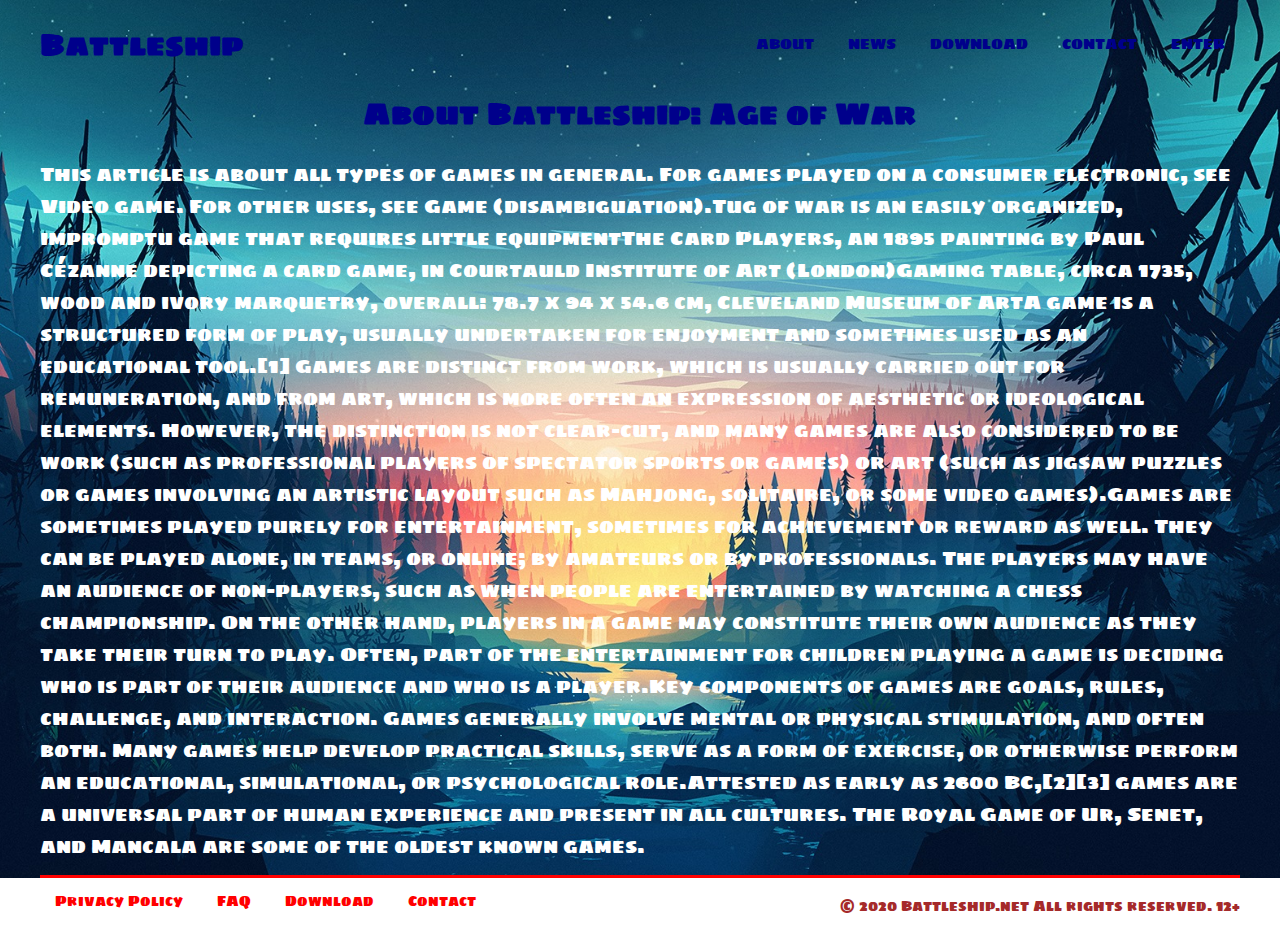
<file: index.html>
﻿<!DOCTYPE html>
<html5>
<head>
    <meta charset="UTF-8">
    <link rel="stylesheet" href="style.css">
    <link href="https://fonts.googleapis.com/css?family=Molle:400i|Montserrat|Sigmar+One&display=swap" rel="stylesheet">
    <title>Battleship: Age of War</title>
</head>
<body>
    <header class="header">
        <div class="container">
            <div class="header__inner">
                <div class="header__logo"> <a class="header__logo"href="https://battleshipaow.github.io/menu/">Battleship</a></div>
                
                <nav class="nav">
                    <a class="nav__link" href="https://battleshipaow.github.io/about1/">About</a>
                    <a class="nav__link" href="https://battleshipaow.github.io/news1/#">News</a>
                    <a class="nav__link" href="https://battleshipaow.github.io/download1/">Download</a>
                    <a class="nav__link" href="https://battleshipaow.github.io/contact/">Contact</a>
                    <a class="nav__link" href="https://battleshipaow.github.io/enter/">Enter</a>
                </nav>
            </div>
            <h1 class="text__nav"> About Battleship: Age of War
        </h1>
        <p class="text__nav1">
            This article is about all types of games in general. For games played on a consumer electronic, see Video game. For other uses, see Game (disambiguation).Tug of war is an easily organized, impromptu game that requires little equipmentThe Card Players, an 1895 painting by Paul Cézanne depicting a card game, in Courtauld Institute of Art (London)Gaming table, circa 1735, wood and ivory marquetry, overall: 78.7 x 94 x 54.6 cm, Cleveland Museum of ArtA game is a structured form of play, usually undertaken for enjoyment and sometimes used as an educational tool.[1] Games are distinct from work, which is usually carried out for remuneration, and from art, which is more often an expression of aesthetic or ideological elements. However, the distinction is not clear-cut, and many games are also considered to be work (such as professional players of spectator sports or games) or art (such as jigsaw puzzles or games involving an artistic layout such as Mahjong, solitaire, or some video games).Games are sometimes played purely for entertainment, sometimes for achievement or reward as well. They can be played alone, in teams, or online; by amateurs or by professionals. The players may have an audience of non-players, such as when people are entertained by watching a chess championship. On the other hand, players in a game may constitute their own audience as they take their turn to play. Often, part of the entertainment for children playing a game is deciding who is part of their audience and who is a player.Key components of games are goals, rules, challenge, and interaction. Games generally involve mental or physical stimulation, and often both. Many games help develop practical skills, serve as a form of exercise, or otherwise perform an educational, simulational, or psychological role.Attested as early as 2600 BC,[2][3] games are a universal part of human experience and present in all cultures. The Royal Game of Ur, Senet, and Mancala are some of the oldest known games.
        </p>
        </div>
    </header>
<div class="container">
<div class="title">
        <nav class="title__logo">
                    <a class="title__menu" href="https://battleshipaow.github.io/about1/">Privacy Policy</a>
                    <a class="title__menu" href="https://battleshipaow.github.io/about1/">FAQ</a>
                    <a class="title__menu" href="https://battleshipaow.github.io/download1/">Download</a>
                    <a class="title__menu" href="https://battleshipaow.github.io/contact/">Contact</a> 
            <p class="title__text">© 2020 Battleship.net All rights reserved. 12+</p>
            
        </nav>
        </div>
</div>
</body>
</html5>
</file>
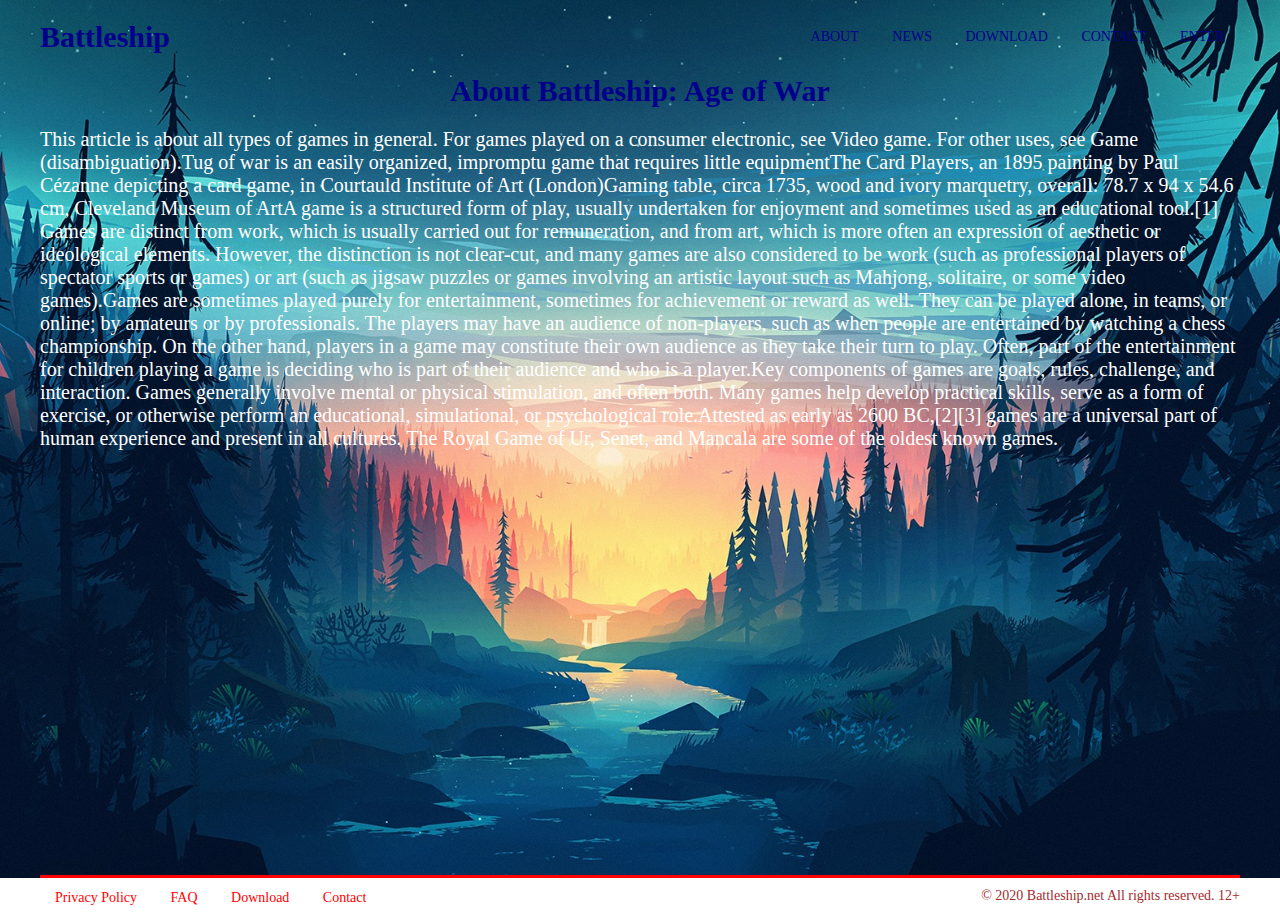
<file: about.html>
﻿<!DOCTYPE html>
<html5>
<head>
    <meta charset="UTF-8">
    <link rel="stylesheet" href="style.css">
    <link href="https://fonts.googleapis.com/css?family=Montserrat&display=swap&subset=cyrillic" rel="stylesheet">
    <title>Battleship: Age of War</title>
</head>
<body>
    <header class="header">
        <div class="container">
            <div class="header__inner">
                <div class="header__logo"> <a class="header__logo"href="https://battleshipaow.github.io/1/">Battleship</a></div>
                
                <nav class="nav">
                    <a class="nav__link" href="https://battleshipaow.github.io/a/">About</a>
                    <a class="nav__link" href="https://battleshipaow.github.io/n/">News</a>
                    <a class="nav__link" href="https://battleshipaow.github.io/d/">Download</a>
                    <a class="nav__link" href="https://battleshipaow.github.io/c/">Contact</a>
                    <a class="nav__link" href="https://battleshipaow.github.io/e/">Enter</a>
                </nav>
            </div>
            <h1 class="text__nav"> About Battleship: Age of War
        </h1>
        <p class="text__nav1">
            This article is about all types of games in general. For games played on a consumer electronic, see Video game. For other uses, see Game (disambiguation).Tug of war is an easily organized, impromptu game that requires little equipmentThe Card Players, an 1895 painting by Paul Cézanne depicting a card game, in Courtauld Institute of Art (London)Gaming table, circa 1735, wood and ivory marquetry, overall: 78.7 x 94 x 54.6 cm, Cleveland Museum of ArtA game is a structured form of play, usually undertaken for enjoyment and sometimes used as an educational tool.[1] Games are distinct from work, which is usually carried out for remuneration, and from art, which is more often an expression of aesthetic or ideological elements. However, the distinction is not clear-cut, and many games are also considered to be work (such as professional players of spectator sports or games) or art (such as jigsaw puzzles or games involving an artistic layout such as Mahjong, solitaire, or some video games).Games are sometimes played purely for entertainment, sometimes for achievement or reward as well. They can be played alone, in teams, or online; by amateurs or by professionals. The players may have an audience of non-players, such as when people are entertained by watching a chess championship. On the other hand, players in a game may constitute their own audience as they take their turn to play. Often, part of the entertainment for children playing a game is deciding who is part of their audience and who is a player.Key components of games are goals, rules, challenge, and interaction. Games generally involve mental or physical stimulation, and often both. Many games help develop practical skills, serve as a form of exercise, or otherwise perform an educational, simulational, or psychological role.Attested as early as 2600 BC,[2][3] games are a universal part of human experience and present in all cultures. The Royal Game of Ur, Senet, and Mancala are some of the oldest known games.
        </p>
        </div>
    </header>
<div class="container">
<div class="title">
        <nav class="title__logo">
                    <a class="title__menu" href="https://battleshipaow.github.io/a/">Privacy Policy</a>
                    <a class="title__menu" href="https://battleshipaow.github.io/a/">FAQ</a>
                    <a class="title__menu" href="https://battleshipaow.github.io/d/">Download</a>
                    <a class="title__menu" href="https://battleshipaow.github.io/c/">Contact</a> 
            <p class="title__text">© 2020 Battleship.net All rights reserved. 12+</p>
            
        </nav>
        </div>
</div>
</body>
</html5>
</file>
<file: style.css>
body{
    margin: 0;
    font-family: 'Montserrat', sans-serif;
    font-family: 'Molle', cursive;
    font-family: 'Sigmar One', cursive;
    font-size: 15px;
    color: #333;
    background-image:url(images/gg2.jpg);
    background-position: center;
    background-repeat: no-repeat;
    background-size: cover;
}

*,
*: before,
*: after {
    box-sizing: border-box;
}
h1,h2,h3,h4,h5 {
    margin:0;
}
    
/* countainer */    
.container{
    width: 100%;
    max-width: 1200px;
    margin: 0 auto;
}

/* intro */
.intro{
    width: 100%;
    height: 100vh;
}

.intro__inner{
    width: 100%;
    max-width: 880px;
    margin: 0 auto;
    margin-top: 200px;
    
    text-align: center;
}
.intro__title{
    color: darkblue;
    font-size: 150px;
    font-weight: 900;
    text-transform: uppercase;
    text-align: center;
    line-height: 1;
}
.intro__sudtitle{
    font-size:152px;
    text-align: center;
    color: aqua;
    font-family: 'Montserrat', sans-serif;
    
    margin-bottom: 100px;
}
.intro__title:after{
    content: "";
    display: block;
    width: 780px;
    height: 3px;
    margin: 20px auto 0;
    background-color: red;
    
}

/* header */
.header{
    width: 100%;
    padding-top: 20px;
    position: absolute;
    top: 0;
    left: 0;
    right: 0;
    z-index: 1000;
}
.header__inner{
    display: flex;
    justify-content: space-between;
    align-items: center;
}

.header__logo{
    font-size: 30px;
    font-weight: 700;
    color: darkblue;
    text-decoration: none;
}
/* nav */
.nav{
    font-size: 14px;
    text-transform: uppercase;    
}

/*nav__link*/
.nav__link{
    display: inline-block;
    vertical-align: top;
    margin: 0 15px;
    position: relative;
    
    color: darkblue;
    text-decoration: none;
    transition: color 0.2s linear;
}
.nav__link:after {
    content: "";
    display: block;
    width: 100%;
    height: 3px;
    
    background-color: aqua;
    opacity: 0;
    
    position: absolute;
    top: 100%;
    left: 0;
    z-index: 1;
    
    transition: opacity 0.2s linear;
}
.nav__link:hover {
    color: aqua;
    
}
.nav__link:hover:after{
    opacity: 1;
}

/* button */
.btn{
    display: inline-block;
    vertical-align: top;
    padding: 10px 45px;

    border: 3px solid darkblue;
    
    font-size: 14px;
    font-weight: 700;
    color: darkblue;
    text-transform:uppercase;
    text-decoration: none;
    
    transition: background 0.3s linear, color 0.3s linear;
}
.btn:hover{
    background-color: aqua;
    color: darkblue;
    
}
.text__nav{
    margin-top: 20px;
    text-align: center;
    color: darkblue;
    font-family: 'Sigmar One', cursive;
    
}
.text__nav1{
    text-align: left;
    color: white;
    font-size: 20px;
    font-family: 'Sigmar One';
}
.text__news{
    text-align: left;
    font-size: 15px;
    color: black;
}
.text__upd{
    text-align: left;
    font-size: 24px;
    color: black;
    margin-left: 10px;
}
.login{
    margin-left: 9.5%;
    background-color: cornflowerblue;
    width: 450px;
    height: 295px;
    padding: 20px;
    box-shadow: 2px 2px 5px red;
    
}
.group{
    margin: 10px;
    padding: 5px;
}
.enter1{
    padding-left: 10px;
}
.enter{
    margin-top: 10px;
    height: 50px;
    width: 350px;
    border-radius: 5px/5px;
    border: none;
    padding-left: 25px;
    font-size: 18px;
    box-shadow: 2px 2px 5px red;
}
.butlog{
    cursor: pointer;
    padding: 15px 45px;
    background: orange;
    font-size: 25px;
}
.enter:hover{
    background-color: azure;
}

/* title */
.title{
    content: "";
    display: block;
    width: 100%;
    height: 3px;
    margin: 200px auto 0;
    background-color: red; 
    margin-top: 875px;
}
.title__logo{
    font-size: 14px;
 
     text-align: left;
    
}

.title__menu{
    display: inline-block;
    vertical-align: top;
    margin: 15px 15px;
    position: relative;
    
    color: red;
    text-decoration: none;
    transition: color 0.2s linear; 
    
}
.title__menu:after {
    background-color: red;
    opacity: 0;
    
    position: absolute;
    top: 100%;
    left: 0;
    z-index: 1;
    
    transition: opacity 0.2s linear;
}
.title__menu:hover {
    color: aqua;
    
}
.title__text{
    color: brown;
    font-family: 8px;
    text-align: right;
    margin-top: -33px;
}
</file>
